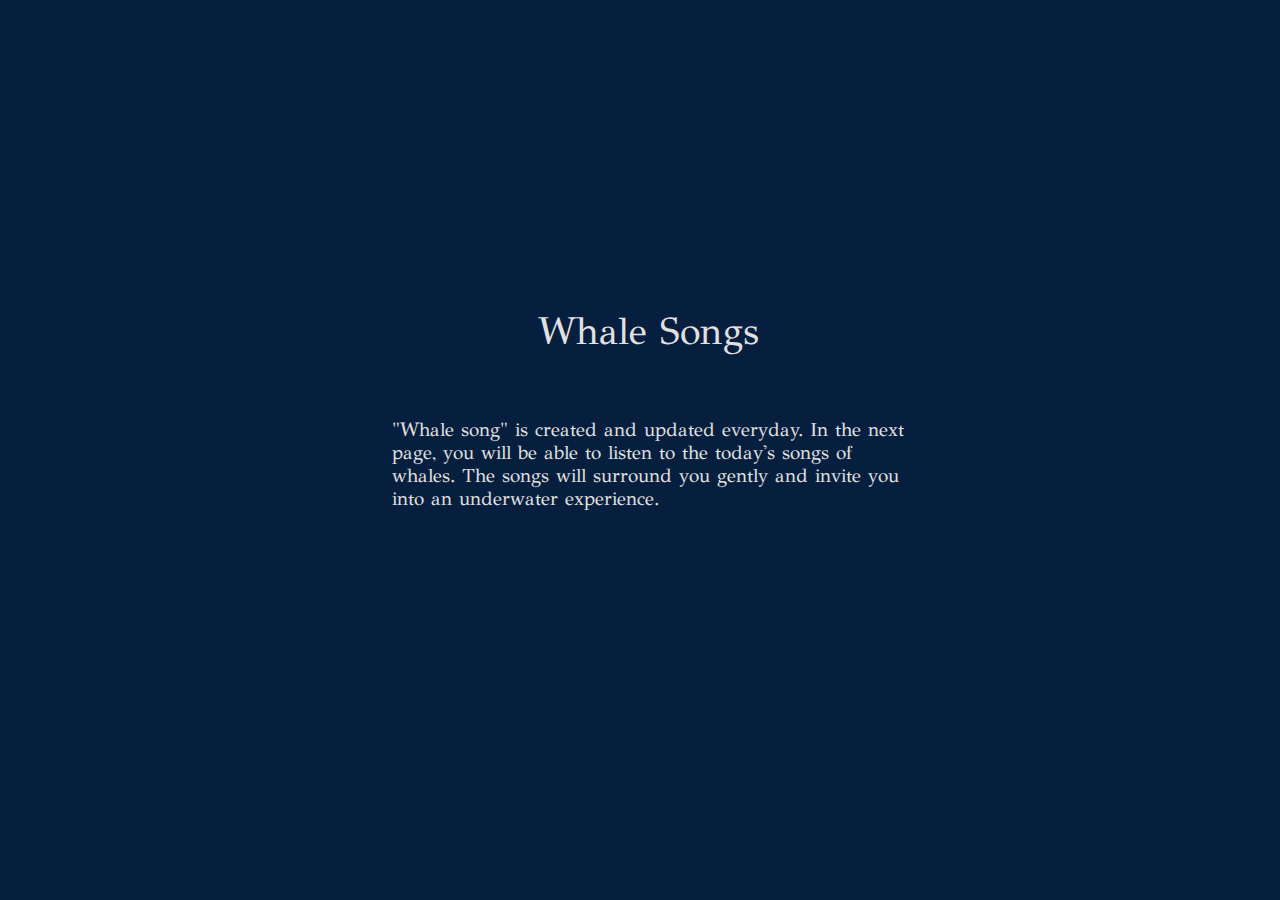
<file: index.html>
<html lang="en">
<head>
    <meta charset="UTF-8">
    <meta name="viewport" content="width=device-width, initial-scale=1.0">
    <title>Document</title>
    <link href="https://fonts.googleapis.com/css2?family=GFS+Didot&family=Syne+Mono&display=swap" rel="stylesheet">
    <link rel="stylesheet" href="css/styles.css">
</head>
<body>
    <!-- <div id="firstP"> -->
    <div class="container">
        <p id="title">Whale Songs</p>
    
    <p id ="intro"><a href="songs.html"><br>"Whale song" is created and updated everyday. In the next page, you will be able to listen to the today's songs of whales. The songs will surround you gently and invite you into an underwater experience.</a></p>
        
    </div>
    <!-- <script src="js/sketch.js"></script> -->
</body>
</html>
</file>
<file: css/styles.css>
/* #firstP{
    vertical-align: middle;
} */
body{
    font-family: 'GFS Didot', serif;
    background-color: #061F3E;
    color:#e1e1e1;
}

.container{
    /* vertical-align: middle; */
    position: absolute;
    top:30vh;
    transform: translate(25vw, 0vh);
    width: 50%;
/* font-family: 'Syne Mono', monospace; */
}
#title{
    text-align: center;
    font-size: 3vw;
}
#intro{
    /* width:50%; */
    margin-left: auto;
    margin-right: auto;
    font-size: 1.5vw;
    width:80%;
}

a{
    text-decoration: none;
    color:#e1e1e1;
}
/* 2nd page */

#title2{
margin-top: 4vh;
margin-left: 4vw;
font-size: 3vw;
}
#date{
    text-align: center;
    margin-left: auto;
    margin-right: auto;
    font-size: 1.7vw;
    margin-top:35vh;
    letter-spacing: 0.4vw;
    /* transform: translate(0vw, 0vh); */
}
</file>
